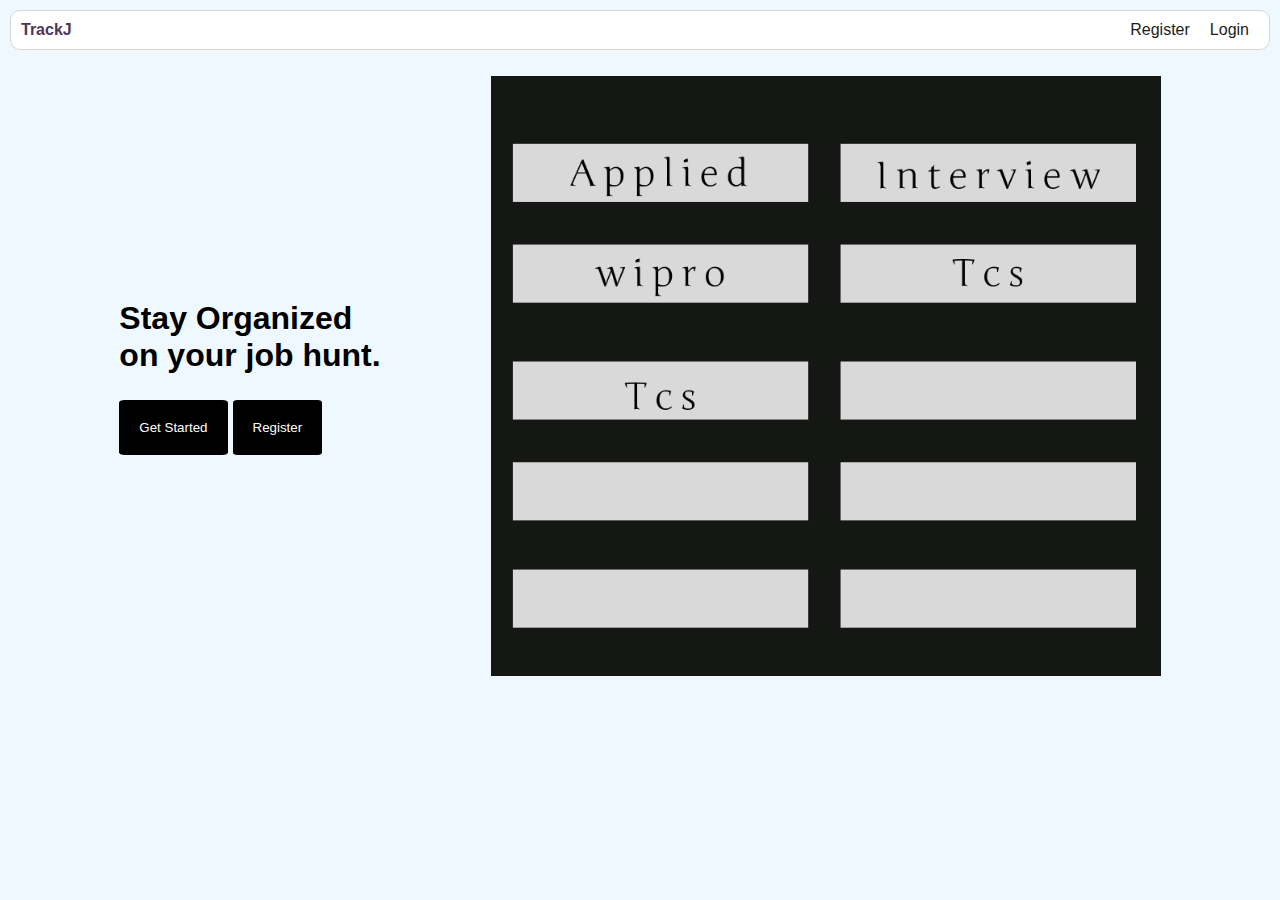
<file: index.html>
<!DOCTYPE html>
<html lang="en">
<head>
    <meta charset="UTF-8">
    <meta name="viewport" content="width=device-width, initial-scale=1.0">
    <title>Document</title>
    <link rel="stylesheet" href="navbar.css">
    <link rel="stylesheet" href="content.css">
</head>
<body>
    <div class="head-container">
        <div class="header">
            <div class="brand-name"><a href="index.html">TrackJ</a></div>
            <div class="navbar">
                <ul>
                    <li><a href="register.html">Register</a></li>
                    <li><a href="login.html">Login</a></li>
                </ul>
            </div>
        </div>
    </div>

    <div class="content">
        <div class="container">
            <div class="left">
                <h1>Stay Organized <br> on your job hunt.
                </h1>
                <div class="btns">
                    <button> <a style="color: white;" href="login.html">Get Started</a></button>
                    <button> <a style="color: white;" href="register.html">Register</a></button>
                </div>
            </div>
            <div class="right">
                <img src="img/1.png" alt="">
            </div>
        </div>
    </div>
</body>
</html>
</file>
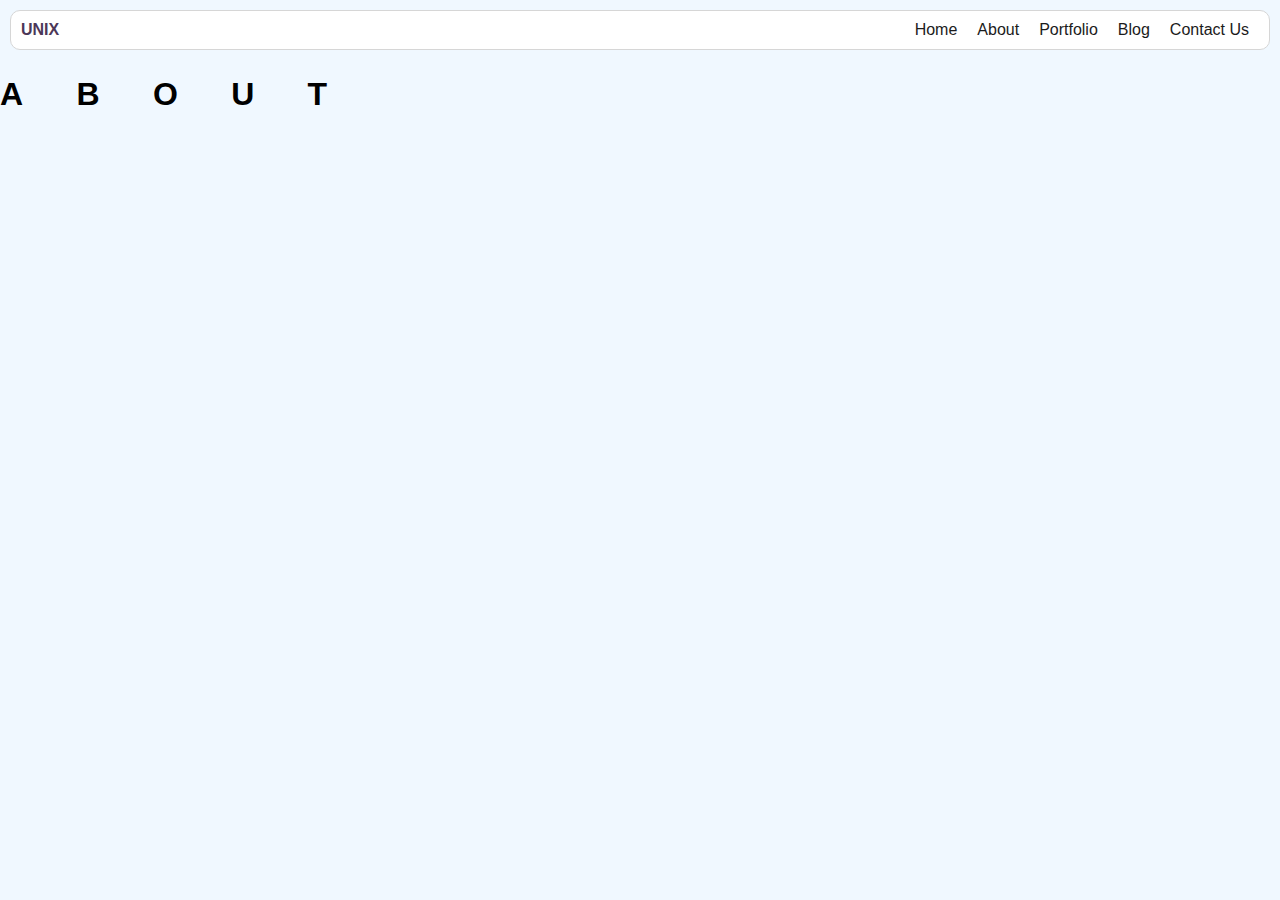
<file: about.html>
<!DOCTYPE html>
<html lang="en">
<head>
    <meta charset="UTF-8">
    <meta name="viewport" content="width=device-width, initial-scale=1.0">
    <title>Document</title>
    <link rel="stylesheet" href="navbar.css">
    <link rel="stylesheet" href="content.css">
</head>
<body>
    <div class="head-container">
        <div class="header">
            <div class="brand-name"><a href="index.html">UNIX</a></div>
            <div class="navbar">
                <ul>
                    <li><a href="index.html">Home</a></li>
                    <li><a href="about.html">About</a></li>
                    <li><a href="portfolio.html">Portfolio</a></li>
                    <li><a href="blog.html">Blog</a></li>
                    <li><a href="contact.html">Contact Us</a></li>
                </ul>
            </div>
        </div>
    </div>

    <div class="content">
        <h1>A&nbsp;&nbsp;&nbsp;&nbsp;&nbsp;
            B&nbsp;&nbsp;&nbsp;&nbsp;&nbsp;
            O&nbsp;&nbsp;&nbsp;&nbsp;&nbsp;
            U&nbsp;&nbsp;&nbsp;&nbsp;&nbsp;
            T</h1>
    </div>
</body>
</html>
</file>
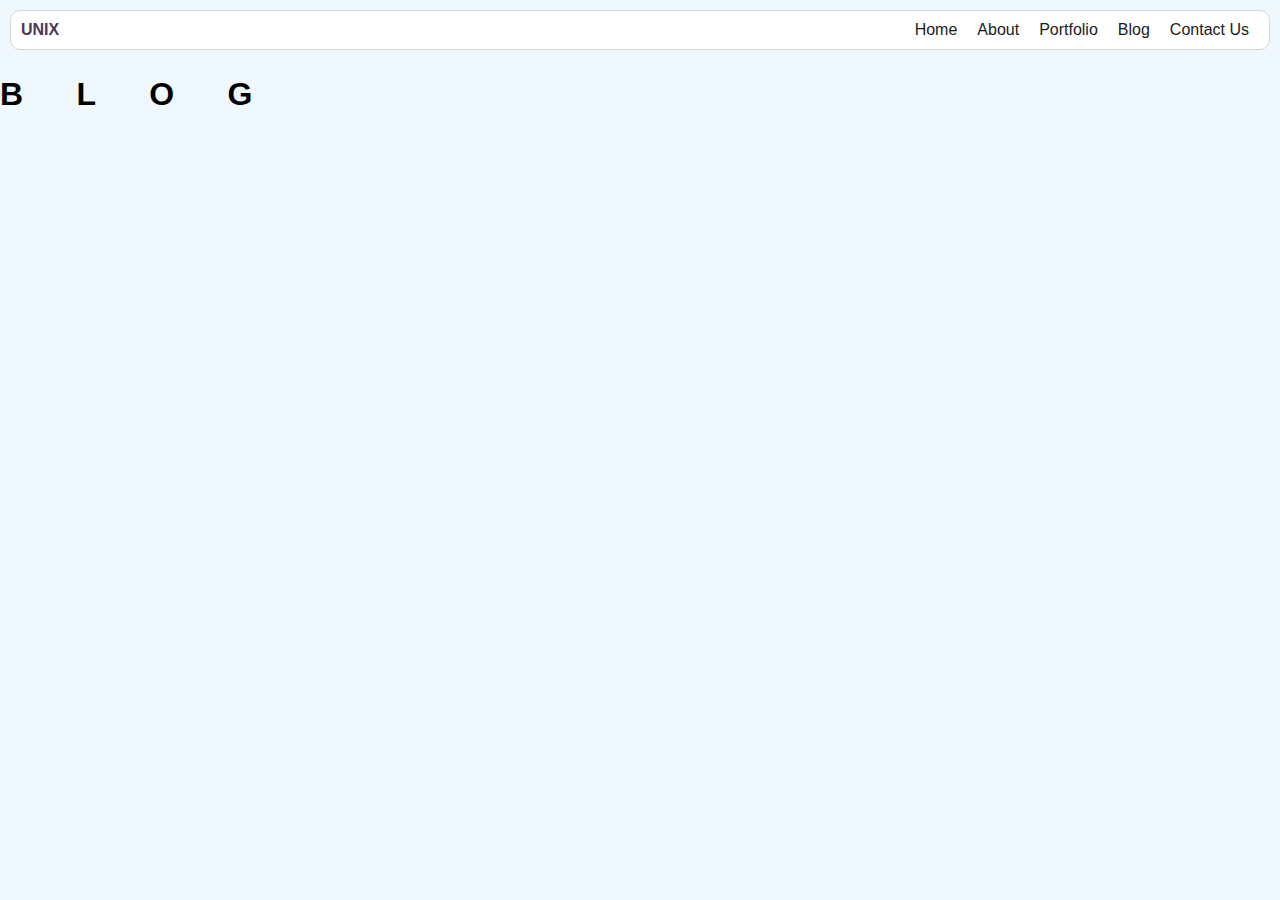
<file: blog.html>
<!DOCTYPE html>
<html lang="en">
<head>
    <meta charset="UTF-8">
    <meta name="viewport" content="width=device-width, initial-scale=1.0">
    <title>Document</title>
    <link rel="stylesheet" href="navbar.css">
    <link rel="stylesheet" href="content.css">
</head>
<body>
    <div class="head-container">
        <div class="header">
            <div class="brand-name"><a href="index.html">UNIX</a></div>
            <div class="navbar">
                <ul>
                    <li><a href="index.html">Home</a></li>
                    <li><a href="about.html">About</a></li>
                    <li><a href="portfolio.html">Portfolio</a></li>
                    <li><a href="blog.html">Blog</a></li>
                    <li><a href="contact.html">Contact Us</a></li>
                </ul>
            </div>
        </div>
    </div>

    <div class="content">
        <h1>B&nbsp;&nbsp;&nbsp;&nbsp;&nbsp;
            L&nbsp;&nbsp;&nbsp;&nbsp;&nbsp;
            O&nbsp;&nbsp;&nbsp;&nbsp;&nbsp;
            G</h1>
    </div>
</body>
</html>
</file>
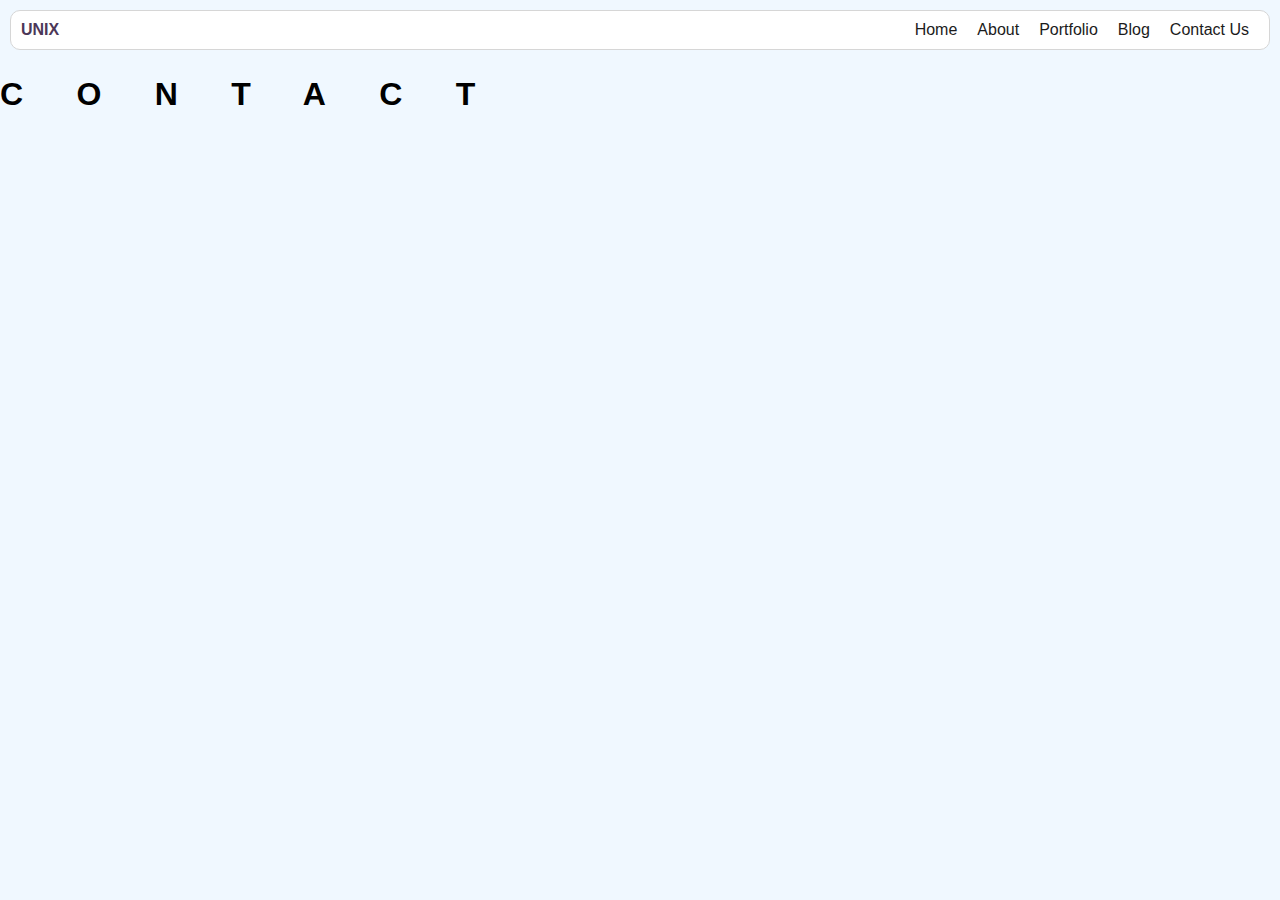
<file: contact.html>
<!DOCTYPE html>
<html lang="en">
<head>
    <meta charset="UTF-8">
    <meta name="viewport" content="width=device-width, initial-scale=1.0">
    <title>Document</title>
    <link rel="stylesheet" href="navbar.css">
    <link rel="stylesheet" href="content.css">
</head>
<body>
    <div class="head-container">
        <div class="header">
            <div class="brand-name"><a href="index.html">UNIX</a></div>
            <div class="navbar">
                <ul>
                    <li><a href="index.html">Home</a></li>
                    <li><a href="about.html">About</a></li>
                    <li><a href="portfolio.html">Portfolio</a></li>
                    <li><a href="blog.html">Blog</a></li>
                    <li><a href="contact.html">Contact Us</a></li>
                </ul>
            </div>
        </div>
    </div>

    <div class="content">
        <h1>C&nbsp;&nbsp;&nbsp;&nbsp;&nbsp;
            O&nbsp;&nbsp;&nbsp;&nbsp;&nbsp;
            N&nbsp;&nbsp;&nbsp;&nbsp;&nbsp;
            T&nbsp;&nbsp;&nbsp;&nbsp;&nbsp;
            A&nbsp;&nbsp;&nbsp;&nbsp;&nbsp;
            C&nbsp;&nbsp;&nbsp;&nbsp;&nbsp;
            T&nbsp;&nbsp;&nbsp;&nbsp;&nbsp;
            </h1>
    </div>
</body>
</html>
</file>
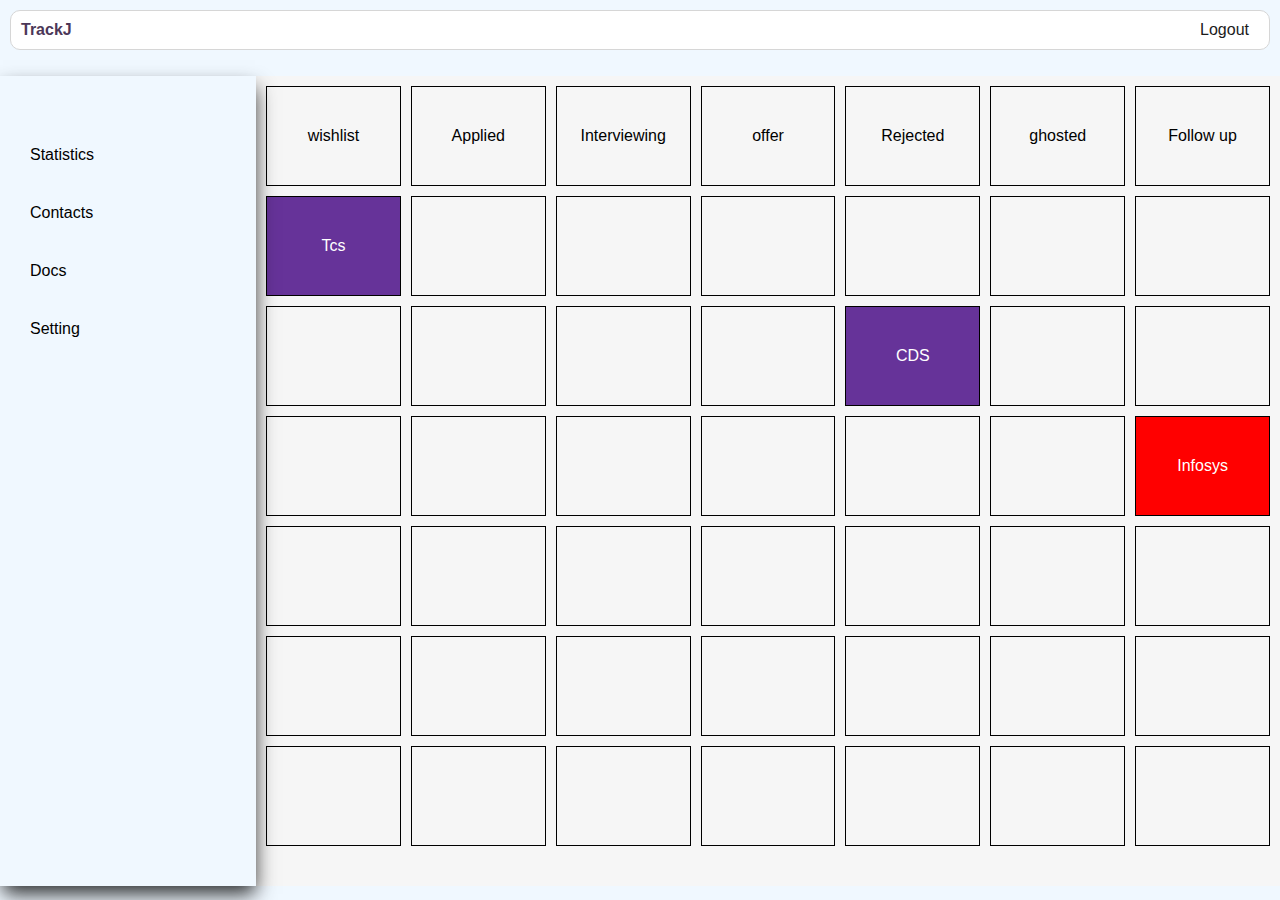
<file: Dashboard.html>
<!DOCTYPE html>
<html lang="en">
<head>
    <meta charset="UTF-8">
    <meta name="viewport" content="width=device-width, initial-scale=1.0">
    <title>Document</title>
    <link rel="stylesheet" href="navbar.css">
    <link rel="stylesheet" href="content.css">
</head>
<body>
    <div class="head-container">
        <div class="header">
            <div class="brand-name"><a href="index.html">TrackJ</a></div>
            <div class="navbar">
                <ul>
                    <li><a href="register.html">Logout</a></li>
                </ul>
            </div>
        </div>
    </div>

    <div class="content">
        <div class="container-dash">
            <div class="left-bar">

                <ul>
                    <li>
                        <a href="#">Statistics</a>
                    </li>
                    <li>
                        <a href="#">Contacts</a>
                    </li>
                    <li>
                        <a href="#">Docs</a>
                    </li>
                    <li>
                        <a href="#">Setting</a>
                    </li>
                </ul>

            </div>
            <div class="right-bar">
                

                <div class="grid">

                    <div class="box">wishlist</div>
                    <div class="box">Applied</div>
                    <div class="box">Interviewing</div>
                    <div class="box">offer</div>
                    <div class="box">Rejected</div>
                    <div class="box">ghosted</div>
                    <div class="box">Follow up</div>

                </div>

                <div class="grid">

                    <div style="background-color: rebeccapurple;color: white;" class="box">Tcs</div>
                    <div class="box"></div>
                    <div class="box"></div>
                    <div class="box"></div>
                    <div class="box"></div>
                    <div class="box"></div>
                    <div class="box"></div>

                </div>
                <div class="grid">

                    <div class="box"></div>
                    <div class="box"></div>
                    <div class="box"></div>
                    <div class="box"></div>
                    <div style="background-color: rebeccapurple;color: white;" class="box">CDS</div>
                    <div class="box"></div>
                    <div class="box"></div>

                </div>
                <div class="grid">

                    <div class="box"></div>
                    <div class="box"></div>
                    <div class="box"></div>
                    <div class="box"></div>
                    <div class="box"></div>
                    <div class="box"></div>
                    <div style="background-color: red;color: white;" class="box">Infosys</div>


                </div>
                <div class="grid">

                    <div class="box"></div>
                    <div class="box"></div>
                    <div class="box"></div>
                    <div class="box"></div>
                    <div class="box"></div>
                    <div class="box"></div>
                    <div class="box"></div>

                </div>
                <div class="grid">

                    <div class="box"></div>
                    <div class="box"></div>
                    <div class="box"></div>
                    <div class="box"></div>
                    <div class="box"></div>
                    <div class="box"></div>
                    <div class="box"></div>

                </div>
                <div class="grid">

                    <div class="box"></div>
                    <div class="box"></div>
                    <div class="box"></div>
                    <div class="box"></div>
                    <div class="box"></div>
                    <div class="box"></div>
                    <div class="box"></div>

                </div>
                
            </div>
        </div>
    </div>
</body>
</html>
</file>
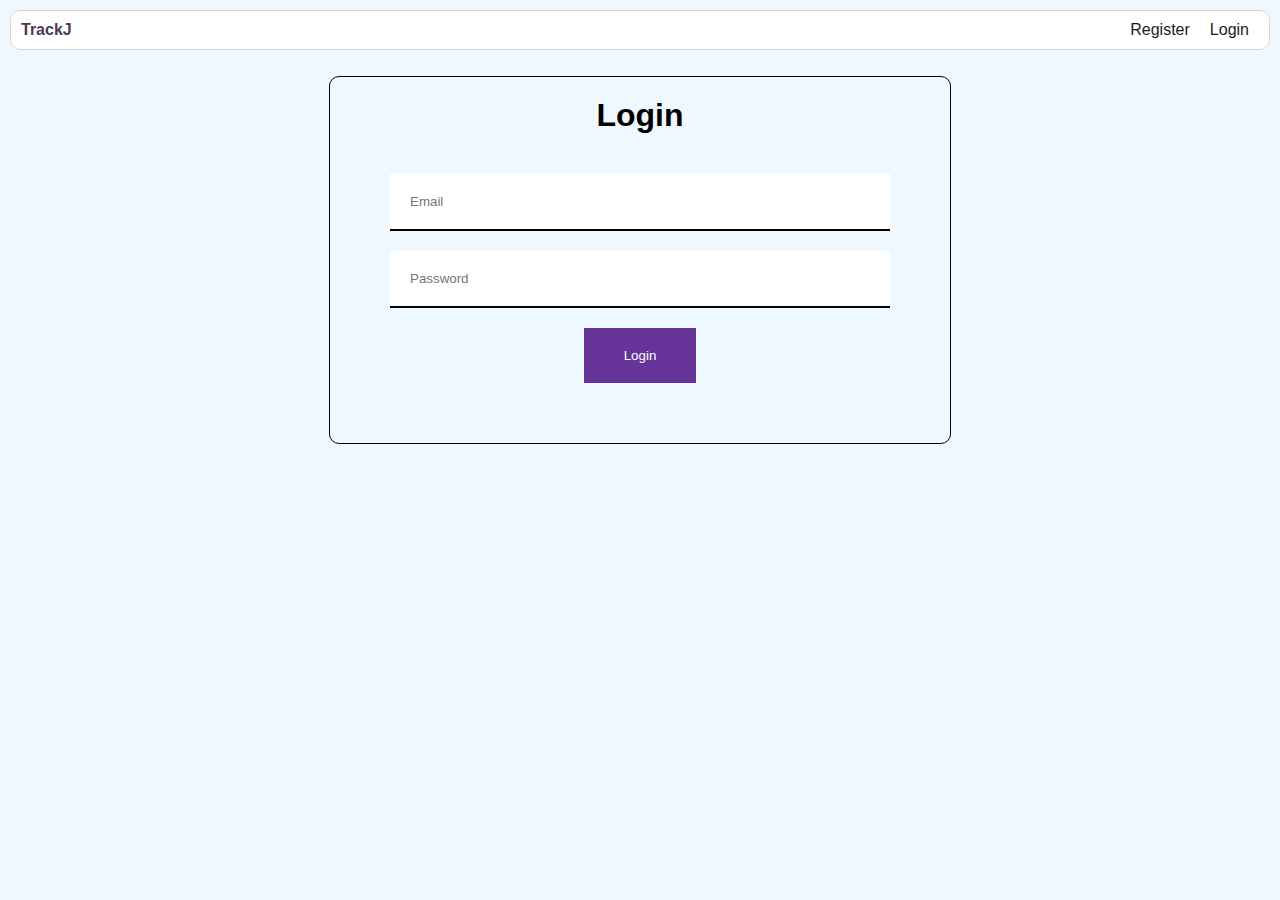
<file: login.html>
<!DOCTYPE html>
<html lang="en">
<head>
    <meta charset="UTF-8">
    <meta name="viewport" content="width=device-width, initial-scale=1.0">
    <title>Document</title>
    <link rel="stylesheet" href="navbar.css">
    <link rel="stylesheet" href="content.css">
</head>
<body>
    <div class="head-container">
        <div class="header">
            <div class="brand-name"><a href="index.html">TrackJ</a></div>
            <div class="navbar">
                <ul>
                    <li><a href="register.html">Register</a></li>
                    <li><a href="login.html">Login</a></li>
                </ul>
            </div>
        </div>
    </div>
    <div class="content container">
        <div class="card-container">
            <h1>Login</h1>
            <div class="card">
                <!-- <h3>Let's get you started with </h3> -->
                <input type="text" placeholder="Email" name="" id="">
                <input type="password" placeholder="Password" name="" id="">
                <button>Login</button>
            </div>
        </div>
    </div>
</body>
</html>
</file>
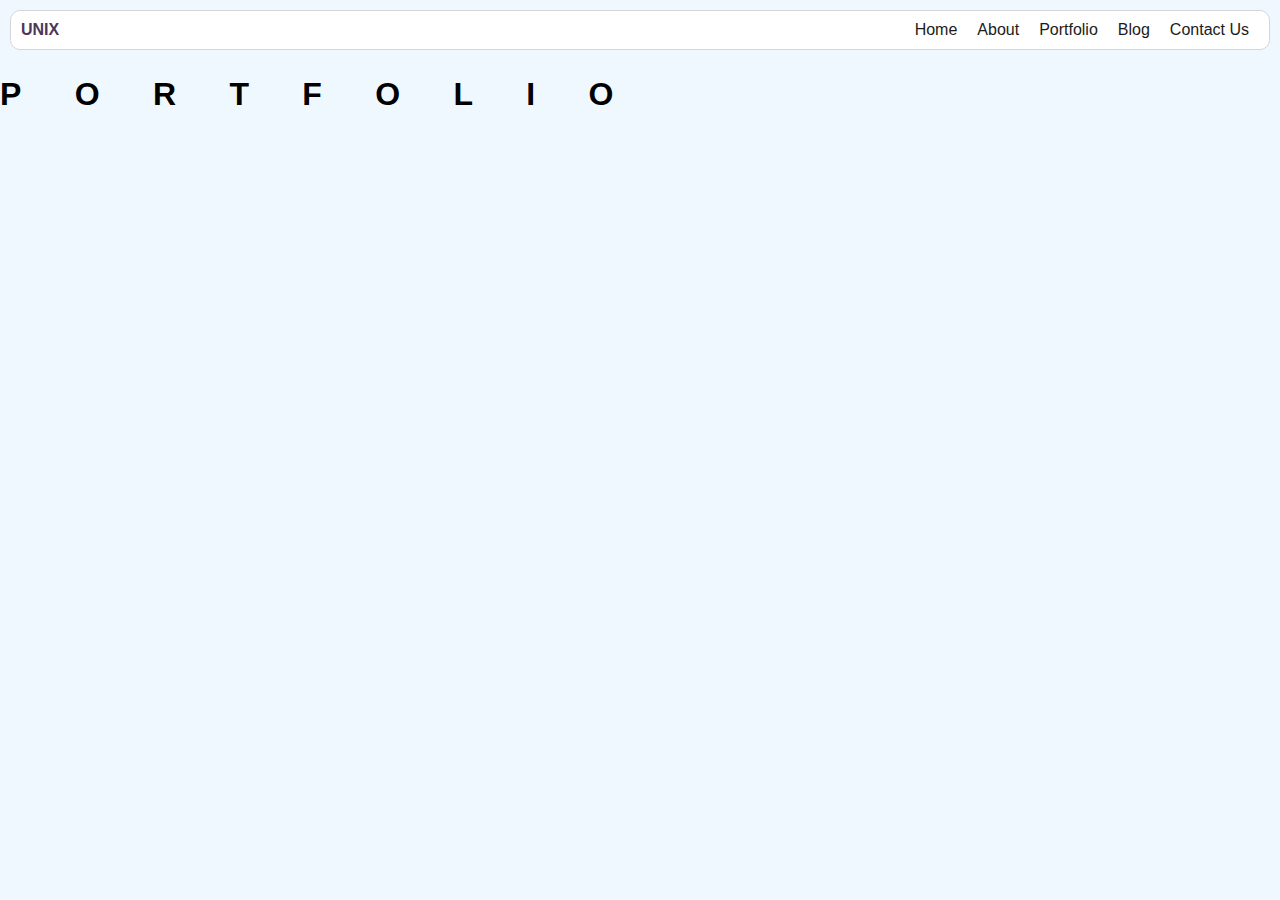
<file: portfolio.html>
<!DOCTYPE html>
<html lang="en">
<head>
    <meta charset="UTF-8">
    <meta name="viewport" content="width=device-width, initial-scale=1.0">
    <title>Document</title>
    <link rel="stylesheet" href="navbar.css">
    <link rel="stylesheet" href="content.css">
</head>
<body>
    <div class="head-container">
        <div class="header">
            <div class="brand-name"><a href="index.html">UNIX</a></div>
            <div class="navbar">
                <ul>
                    <li><a href="index.html">Home</a></li>
                    <li><a href="about.html">About</a></li>
                    <li><a href="portfolio.html">Portfolio</a></li>
                    <li><a href="blog.html">Blog</a></li>
                    <li><a href="contact.html">Contact Us</a></li>
                </ul>
            </div>
        </div>
    </div>

    <div class="content">
        <h1>P&nbsp;&nbsp;&nbsp;&nbsp;&nbsp;
            O&nbsp;&nbsp;&nbsp;&nbsp;&nbsp;
            R&nbsp;&nbsp;&nbsp;&nbsp;&nbsp;
            T&nbsp;&nbsp;&nbsp;&nbsp;&nbsp;
            F&nbsp;&nbsp;&nbsp;&nbsp;&nbsp;
            O&nbsp;&nbsp;&nbsp;&nbsp;&nbsp;
            L&nbsp;&nbsp;&nbsp;&nbsp;&nbsp;
            I&nbsp;&nbsp;&nbsp;&nbsp;&nbsp;
            O</h1>
    </div>
</body>
</html>
</file>
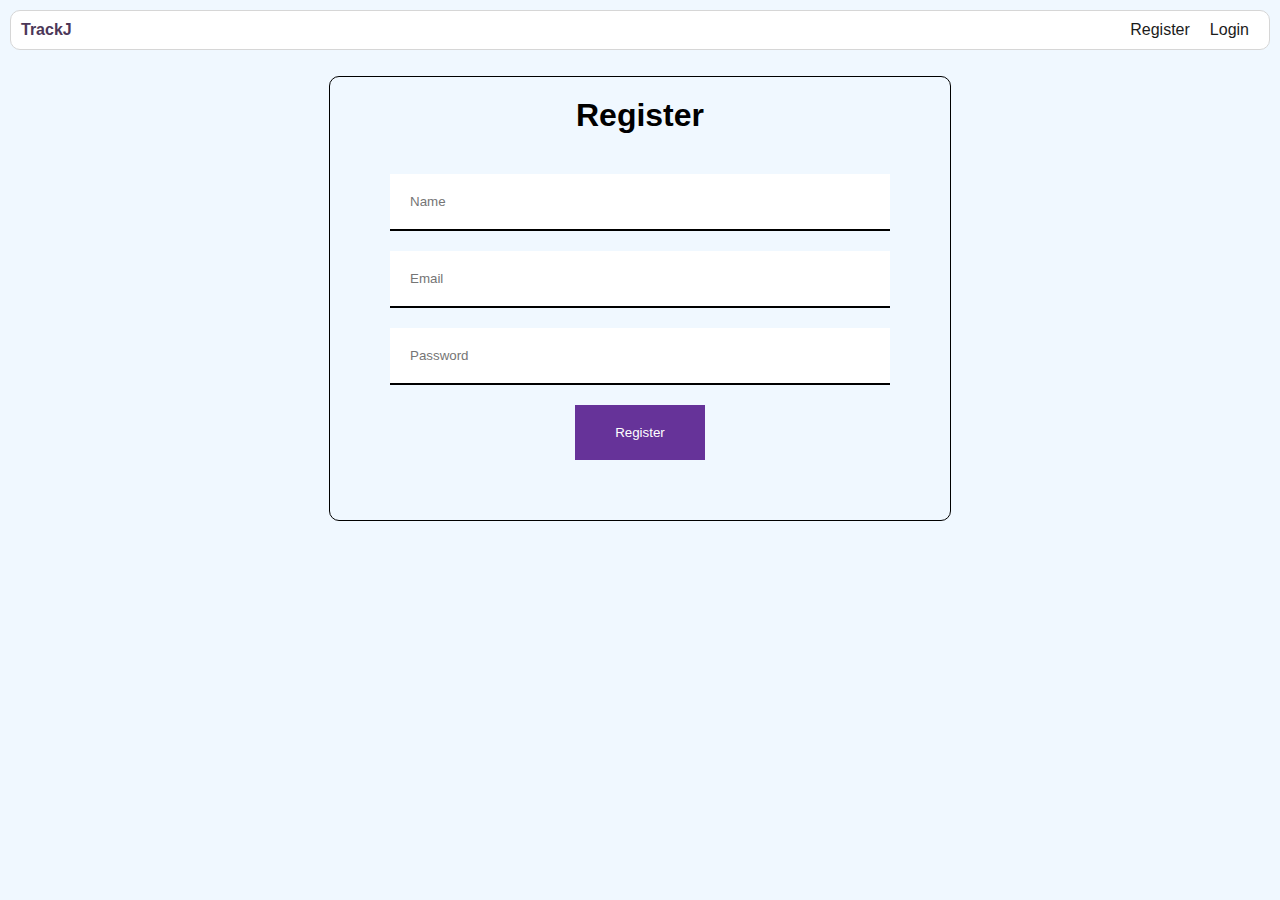
<file: register.html>
<!DOCTYPE html>
<html lang="en">
<head>
    <meta charset="UTF-8">
    <meta name="viewport" content="width=device-width, initial-scale=1.0">
    <title>Document</title>
    <link rel="stylesheet" href="navbar.css">
    <link rel="stylesheet" href="content.css">
</head>
<body>
    <div class="head-container">
        <div class="header">
            <div class="brand-name"><a href="index.html">TrackJ</a></div>
            <div class="navbar">
                <ul>
                    <li><a href="register.html">Register</a></li>
                    <li><a href="login.html">Login</a></li>
                </ul>
            </div>
        </div>
    </div>
    <div class="content container">
        <div class="card-container">
            <h1>Register</h1>
            <div class="card">
                <input type="text" placeholder="Name" name="" id="">
                <input type="text" placeholder="Email" name="" id="">
                <input type="password" placeholder="Password" name="" id="">
                <button>Register</button>
            </div>
        </div>
    </div>
</body>
</html>
</file>
<file: navbar.css>
*{
    padding: 0;
    margin: 0;
    box-sizing: border-box;
    font-family: Verdana, Geneva, Tahoma, sans-serif;
}

body{
    background-color: aliceblue;
}

ul li{
    list-style: none;
}

.head-container{
    background-color: white;
    border: 1px solid #d6d6d6;
    width: calc(100% - 20px);
    margin: auto;
    margin-top: 10px;
    padding: 10px;
    border-radius: 10px;
    margin-bottom: 2%;
}

.header{
    display: flex;
    justify-content: space-between;

}

.header .brand-name a{
    font-weight: bold;
    color: #4c3758;
}

.header ul{
    display: flex;
}

.header ul li{
    padding: 0 10px;
}

.header ul li a{
    text-decoration: none;
    color: #1b1b1b;
}

.header ul li a:hover{
    color: #4c3758;    
}
</file>
<file: content.css>
*{
    margin: 0;padding: 0;box-sizing: border-box;
}
ul,li,a{
    list-style: none;
    text-decoration: none;
}
/* .content{ */
    /* height: 93vh; */
    /* display: flex; */
    /* align-items: center; */
    /* justify-content: center; */
    /* color: #4c3758; */
/* } */

.container {
    width: 90%;
    margin: auto;
    display: flex;
    justify-content: space-around;
    align-items: center;
}
.container img{
    height: 600px;
}
.btns{
    margin-top: 10%;
    display: flex;
    /* justify-content: space-around;   ` */
    align-items: center;
    
}
.btns button{
    border: none;
    padding:20px;
    outline: none;
    border-radius: 5%;
    background-color: black ;
    color: white;
    margin-right: 5px;
    cursor: pointer;
}

.card-container{
    padding: 20px;
    /* width: 40%; */
    border: 1px solid black ;
    display: flex;
    border-radius: 10px; 
    justify-content: center;
    align-items: center;
    flex-direction: column;
}
.card{
    display: flex; 
    justify-content: center;
    align-items: center;
    flex-direction: column;
}
.card{
    padding: 40px 40px;
}

.card input{
    width: 500px;
    padding: 20px;
    border: none;
    outline: none;
    border-bottom: 2px solid black;
    margin-bottom: 20px;
}
.card button{
    background-color: rebeccapurple;
    color: white;
    padding: 20px 40px;
    outline: none;
    border: none;
    cursor: pointer;
}

.container-dash{
    width: 100%;
    min-height: 90vh;
    display: grid;
    grid-template-columns: 1fr 4fr;
}

.left-bar{
    padding: 50px 10px;
box-shadow: 1px 10px 19px -2px rgba(0,0,0,0.82);
z-index: 99;
}
.left-bar ul li {
    padding: 20px;
}
.left-bar ul li a{
color: black;
}
.right-bar{
    background-color: #f6f6f6;
    overflow-y: scroll;
    padding: 10px;
}

.grid{
    display: grid;
    grid-template-columns: repeat(7, 3fr);
    text-align: center;
    gap: 10px;
    
}
.box{
    display: flex;
    justify-content: center;
    align-items: center;
    height: 100px;
    border: 1px solid black;
    margin-bottom: 10px;
}
</file>
